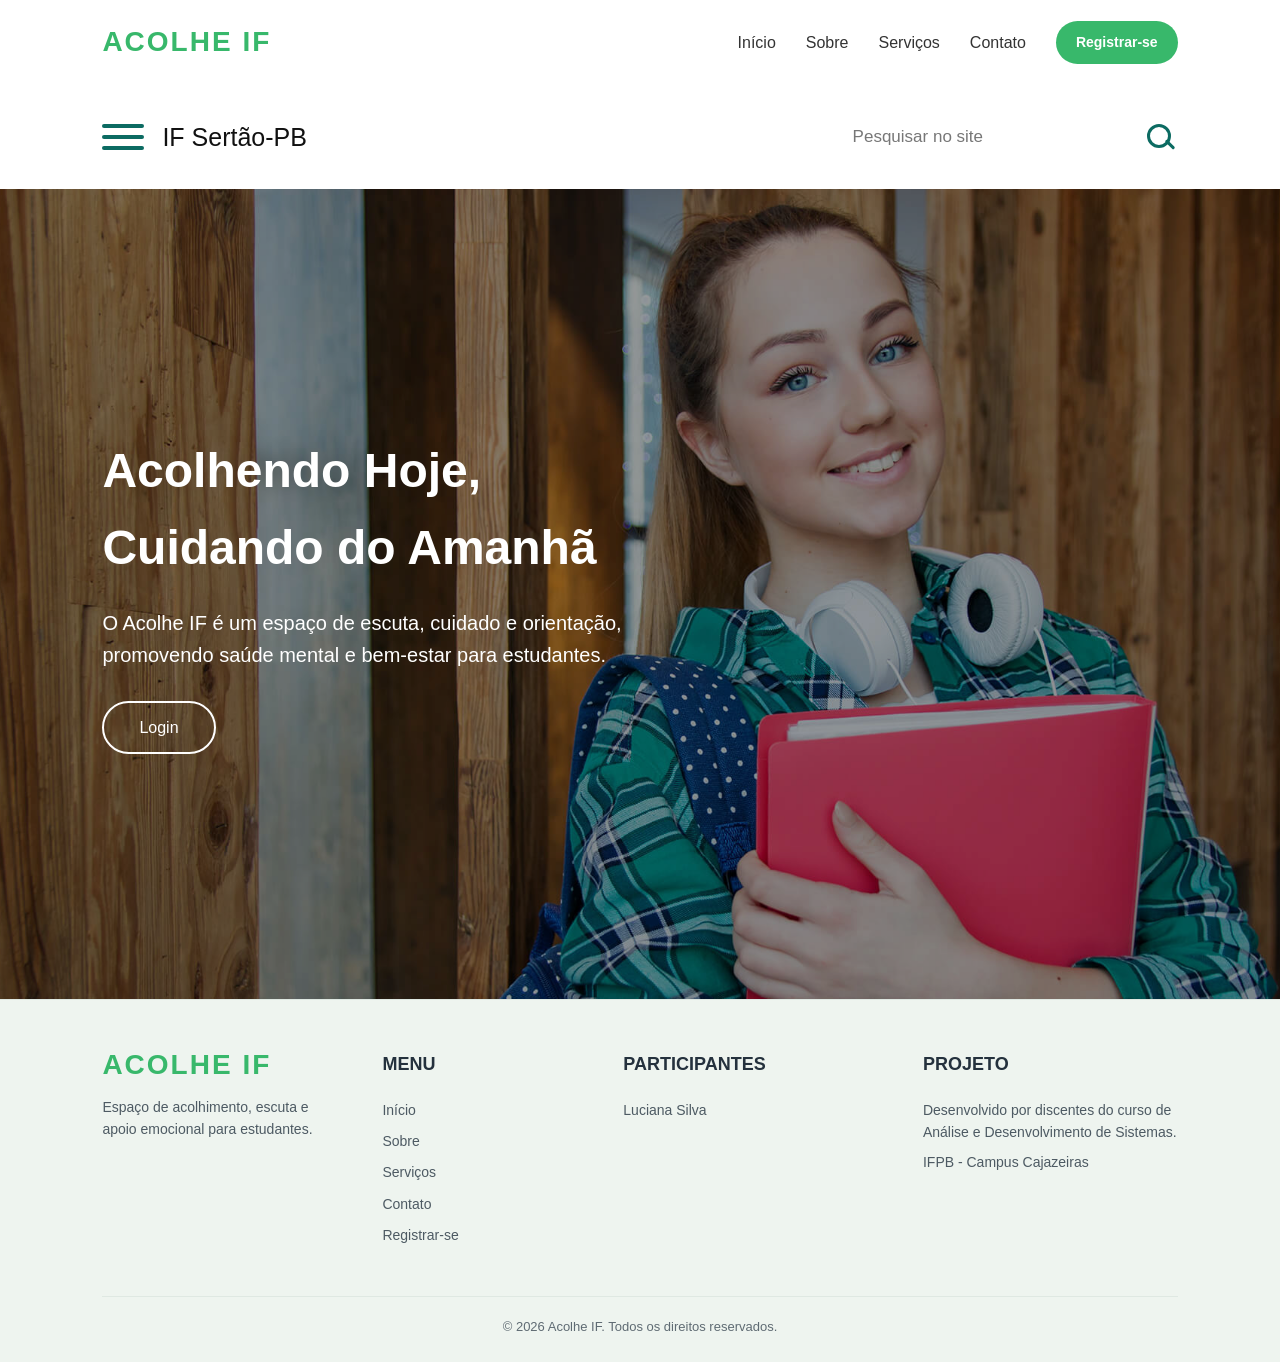
<file: index.html>
<!DOCTYPE html>
<html lang="pt-br">
<head>
<meta charset="UTF-8">
<meta name="viewport" content="width=device-width, initial-scale=1.0">
<title>Acolhe IF</title>
<link rel="stylesheet" href="css/style.css">
</head>

<body>
<header class="header header-institucional">

    <div class="header-top">
        <div class="logo">ACOLHE IF</div>

        <nav>
            <ul class="nav-list">
                <li><a href="index.html">Início</a></li>
                <li><a href="sobre.html">Sobre</a></li>
                <li><a href="pagina_de_servicos.html">Serviços</a></li>
                <li><a href="contato.html">Contato</a></li>
                <li><a href="cadastro.html" class="btn-register">Registrar-se</a></li>
            </ul>
        </nav>
    </div>

    <div class="header-bottom">

        <div class="menu-area">
            <input type="checkbox" id="menu-check">

            <label for="menu-check" class="menu-toggle" aria-label="Abrir menu">
                <span></span>
                <span></span>
                <span></span>
            </label>

            <label for="menu-check" class="menu-text">IF Sertão-PB</label>

            <div class="menu-dropdown">
                <a href="index.html">Início</a>
                <a href="sobre.html">Sobre</a>
                <a href="pagina_de_servicos.html">Serviços</a>
                <a href="contato.html">Contato</a>
                <a href="cadastro.html">Registrar-se</a>
            </div>
        </div>

       <form class="site-search" action="#" method="get">
           <input type="search" name="pesquisa" placeholder="Pesquisar no site">
           <button type="submit" class="search-btn" aria-label="Pesquisar"></button>
       </form>

       </div>

</header>

<section class="hero-home">
    <div class="hero-content">
        <h1>Acolhendo Hoje,<br> Cuidando do Amanhã</h1>
        <p>
            O Acolhe IF é um espaço de escuta, cuidado e orientação,
            promovendo saúde mental e bem-estar para estudantes.
        </p>
        <a href="login.html" class="btn-login">Login</a>
    </div>
</section>

<footer class="footer-if">
    <div class="footer-container">

        <div class="footer-logo">
            <div class="footer-logo-text">
                <span>ACOLHE IF</span><br>
                
            </div>
            <p>
                Espaço de acolhimento, escuta e apoio emocional para estudantes.
            </p>
        </div>

        <div class="footer-col">
            <h3>Menu</h3>
            <a href="index.html">Início</a>
            <a href="sobre.html">Sobre</a>
            <a href="pagina_de_servicos.html">Serviços</a>
            <a href="contato.html">Contato</a>
            <a href="cadastro.html">Registrar-se</a>
        </div>

        <div class="footer-col">
            <h3>Participantes</h3>
            <p>Luciana Silva</p>
            
        </div>

        <div class="footer-col">
            <h3>Projeto</h3>
            <p>
                Desenvolvido por discentes do curso de Análise e Desenvolvimento de Sistemas.
            </p>
            <p>
                IFPB - Campus Cajazeiras
            </p>
        </div>

    </div>

    <div class="footer-bottom">
        <p>&copy; 2026 Acolhe IF. Todos os direitos reservados.</p>
    </div>
</footer>

</body>
</html>
</file>
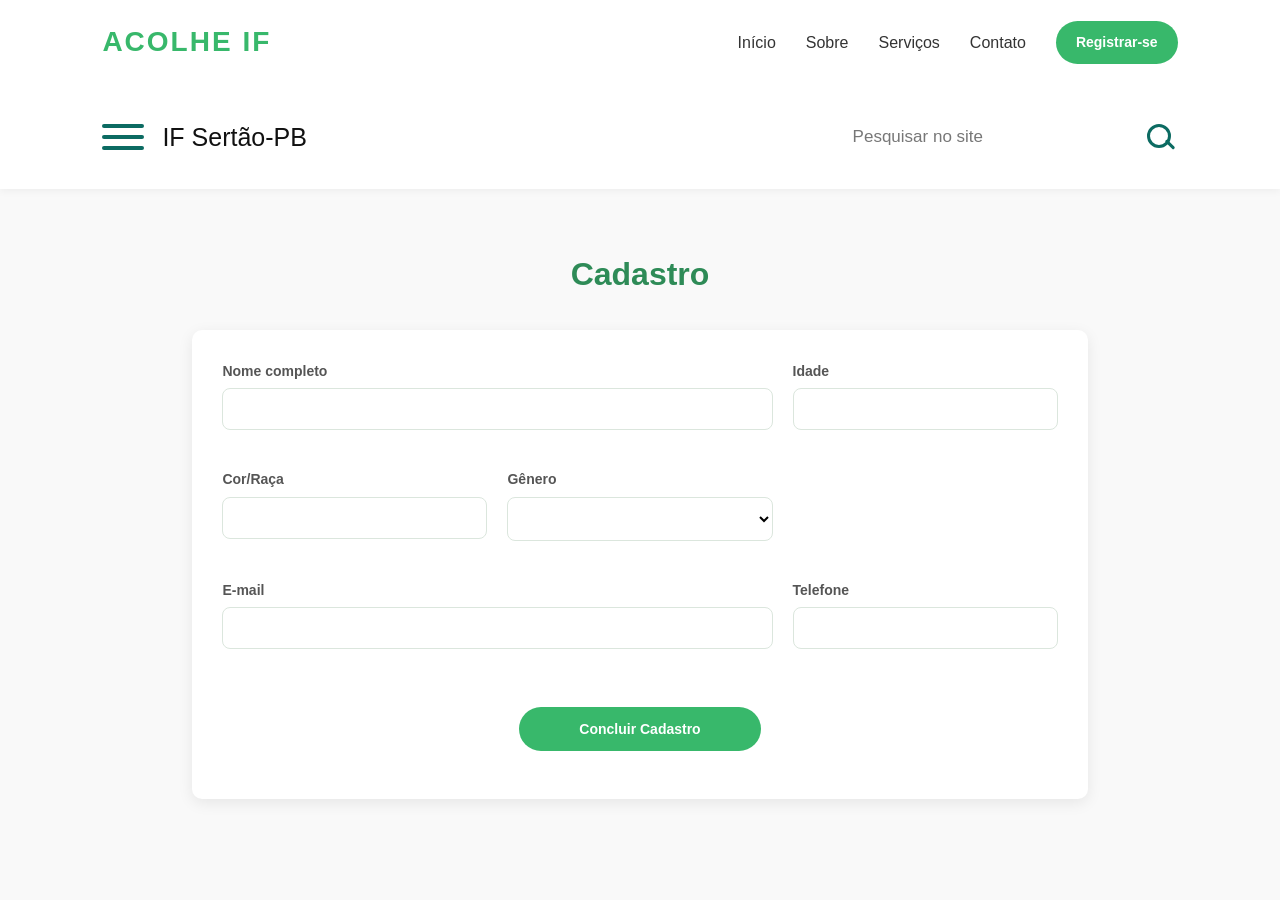
<file: cadastro.html>
<!DOCTYPE html>
<html lang="pt-br">
<head>
  <meta charset="UTF-8">
  <title>Cadastro - ACOLHE IF</title>
  <meta name="viewport" content="width=device-width, initial-scale=1.0">
  <link rel="stylesheet" href="css/style.css">
</head>
<body class="page-cadastro">

<header class="header header-institucional">

    <div class="header-top">
        <div class="logo">ACOLHE IF</div>

        <nav>
            <ul class="nav-list">
                <li><a href="index.html">Início</a></li>
                <li><a href="sobre.html">Sobre</a></li>
                <li><a href="pagina_de_servicos.html">Serviços</a></li>
                <li><a href="contato.html">Contato</a></li>
                <li><a href="cadastro.html" class="btn-register">Registrar-se</a></li>
            </ul>
        </nav>
    </div>

    <div class="header-bottom">

        <div class="menu-area">
            <input type="checkbox" id="menu-check">

            <label for="menu-check" class="menu-toggle" aria-label="Abrir menu">
                <span></span>
                <span></span>
                <span></span>
            </label>

            <label for="menu-check" class="menu-text">IF Sertão-PB</label>

            <div class="menu-dropdown">
                <a href="index.html">Início</a>
                <a href="sobre.html">Sobre</a>
                <a href="pagina_de_servicos.html">Serviços</a>
                <a href="contato.html">Contato</a>
                <a href="cadastro.html">Registrar-se</a>
            </div>
        </div>

        <form class="site-search" action="#" method="get">
             <input type="search" name="pesquisa" placeholder="Pesquisar no site">
             <button type="submit" class="search-btn" aria-label="Pesquisar"></button>
        </form>

    </div>

</header>


<main class="container">
  <h1>Cadastro</h1>

  <form class="form-grid">

    <div class="field col-2">
      <label>Nome completo</label>
      <input type="text">
    </div>

    <div class="field">
      <label>Idade</label>
      <input type="number">
    </div>

    <div class="field">
      <label>Cor/Raça</label>
      <input type="text">
    </div>

    <div class="field">
      <label>Gênero</label>
      <select>
        <option></option>
        <option>Feminino</option>
        <option>Masculino</option>
        <option>Outro</option>
      </select>
    </div>

    <div class="field col-2">
      <label>E-mail</label>
      <input type="email">
    </div>

    <div class="field">
      <label>Telefone</label>
      <input type="tel">
    </div>

    <div class="field col-full">
      <button type="submit" class="btn-main">Concluir Cadastro</button>
    </div>

  </form>
</main>

</body>
</html>
</file>
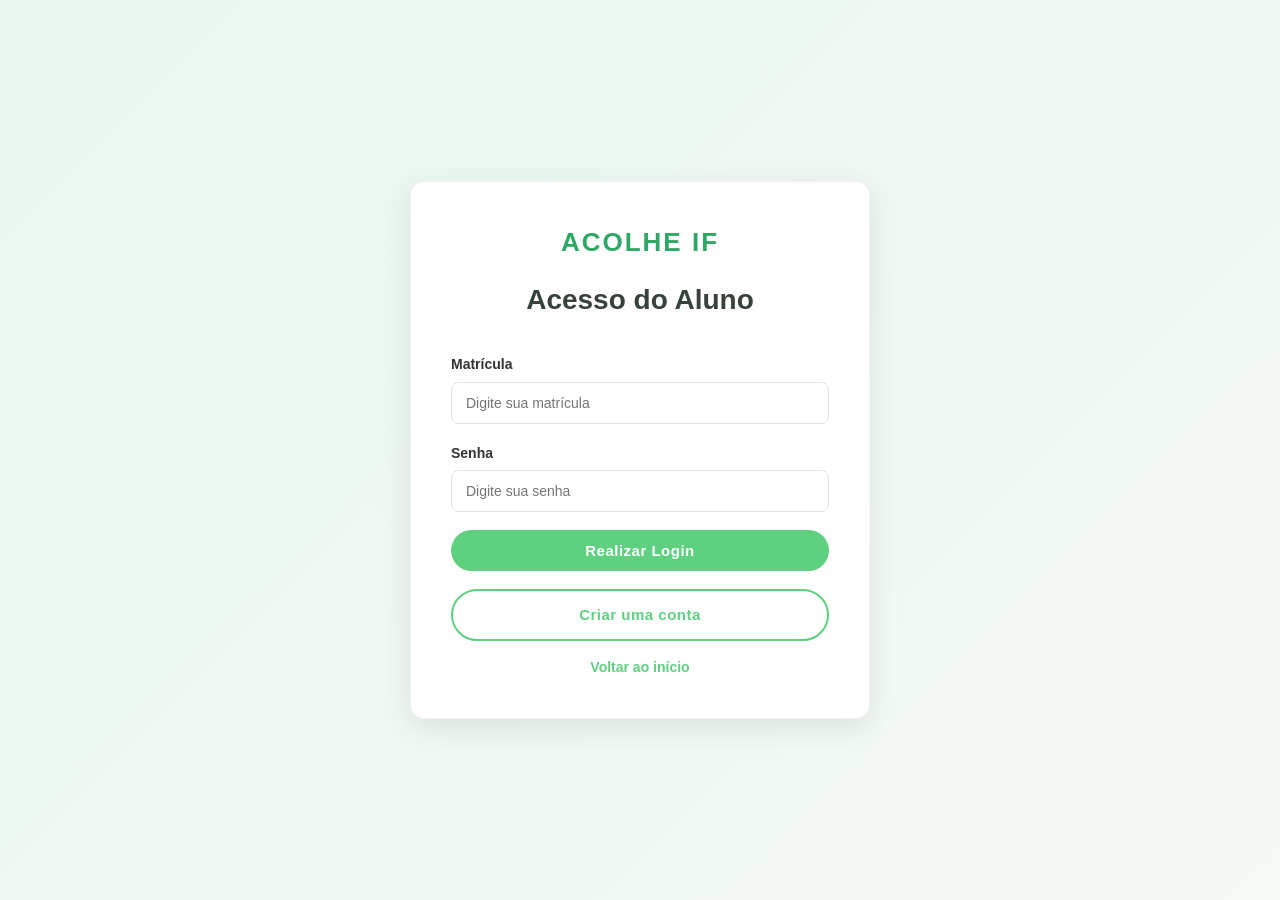
<file: login.html>
<!DOCTYPE html>
<html lang="en">
<head>
    <meta charset="UTF-8">
    <meta name="viewport" content="width=device-width, initial-scale=1.0">
    <title>ACOLHE IF - Login</title>
    <link rel="stylesheet" href="css/style.css">
</head>
<body>
    <div class="login-wrapper">
    <div class="login-card">

        <h1 class="logo-titulo">ACOLHE <span>IF</span></h1>

        <h2 class="login-title">Acesso do Aluno</h2>

      <form action="pagina_pre_atendimento.html" method="get">

        <div class="form-group">
          <label for="matricula">Matrícula</label>
          <input type="text" id="matricula" name="matricula" class="form-control" placeholder="Digite sua matrícula" required>
        </div>

        <div class="form-group">
          <label for="senha">Senha</label>
          <input type="password" id="senha" name="senha" class="form-control" placeholder="Digite sua senha" required>
        </div>

        <button type="submit" class="btn-mentor">Realizar Login</button>

      </form>

      <div class="login-links">
        <a href="cadastro.html" class="btn-outline-mentor">Criar uma conta</a>
        <a href="index.html" style="display: block; text-align: center; margin-top: 15px; color: #5fcf80; text-decoration: none;">Voltar ao início</a>
      </div>

    </div>
    </div>
</body>
</html>
</file>
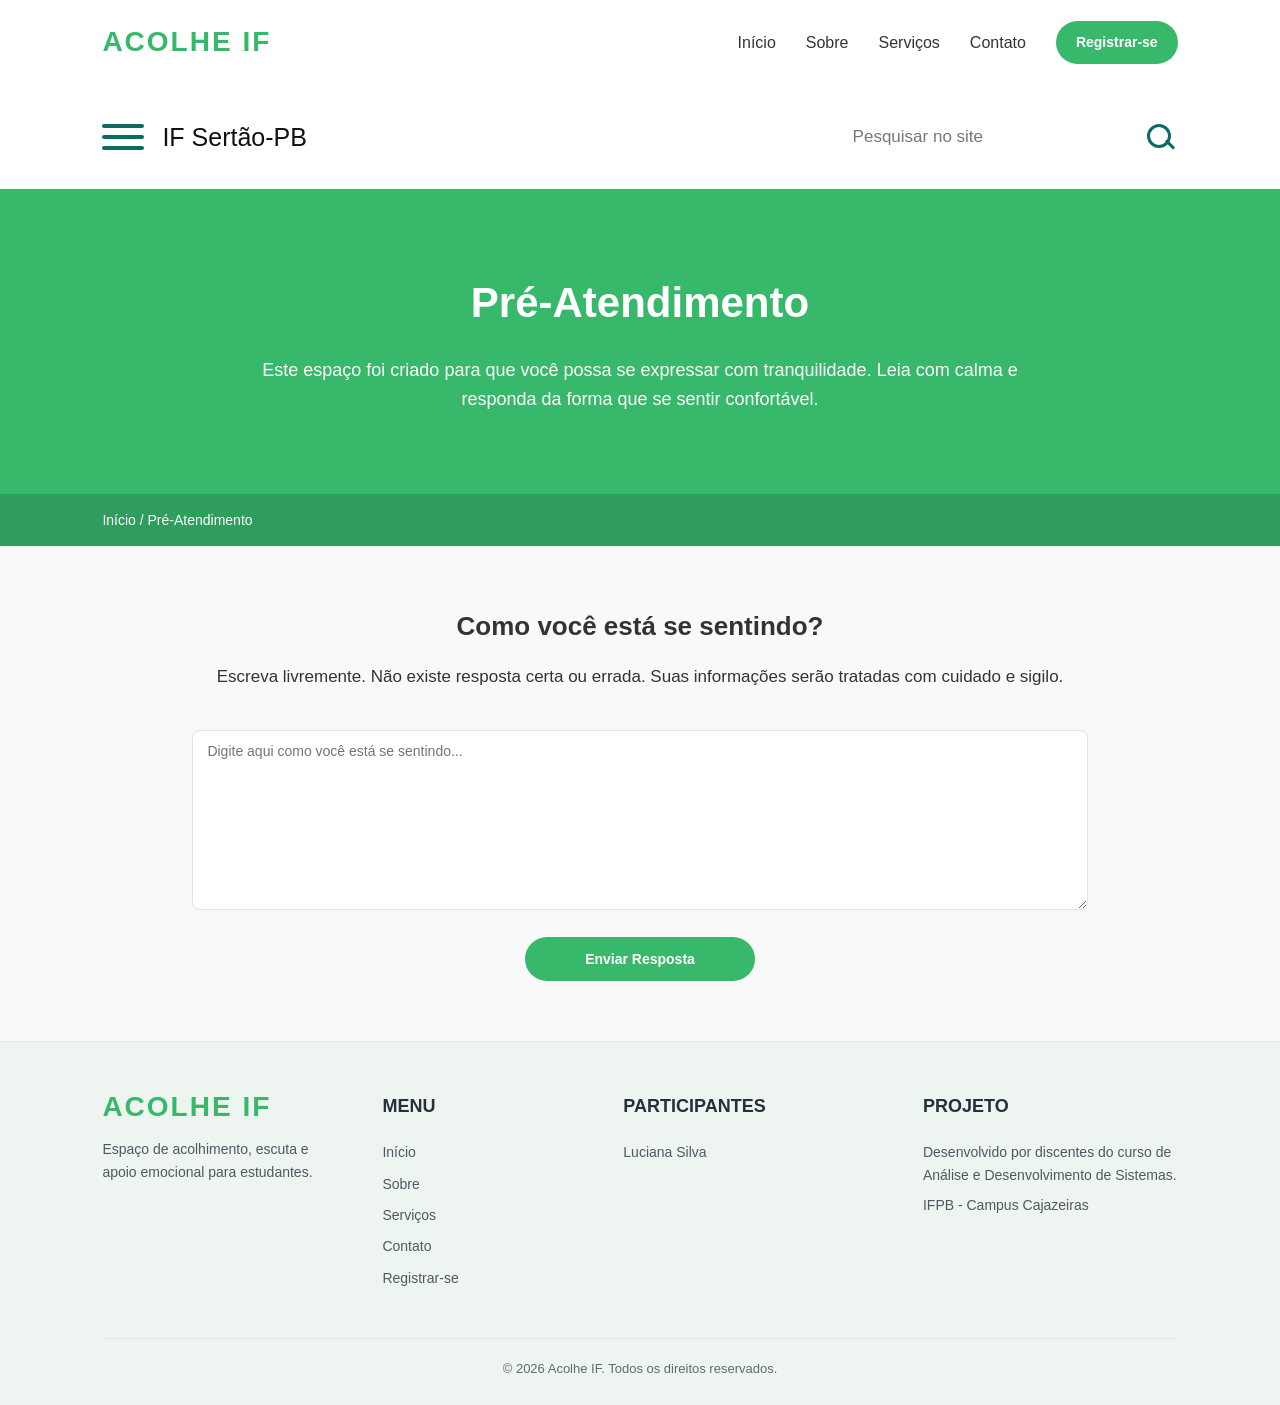
<file: pagina_pre_atendimento.html>
<!DOCTYPE html>
<html lang="pt-br">
<head>
<meta charset="UTF-8">
<title>Acolhe IF | Pré-Atendimento</title>
<link rel="stylesheet" href="css/style.css">
</head>

<body>

<header class="header header-institucional">

    <div class="header-top">
        <div class="logo">ACOLHE IF</div>

        <nav>
            <ul class="nav-list">
                <li><a href="index.html">Início</a></li>
                <li><a href="sobre.html">Sobre</a></li>
                <li><a href="pagina_de_servicos.html">Serviços</a></li>
                <li><a href="contato.html">Contato</a></li>
                <li><a href="cadastro.html" class="btn-register">Registrar-se</a></li>
            </ul>
        </nav>
    </div>

    <div class="header-bottom">

        <div class="menu-area">
            <input type="checkbox" id="menu-check">

            <label for="menu-check" class="menu-toggle" aria-label="Abrir menu">
                <span></span>
                <span></span>
                <span></span>
            </label>

            <label for="menu-check" class="menu-text">IF Sertão-PB</label>

            <div class="menu-dropdown">
                <a href="index.html">Início</a>
                <a href="sobre.html">Sobre</a>
                <a href="pagina_de_servicos.html">Serviços</a>
                <a href="contato.html">Contato</a>
                <a href="cadastro.html">Registrar-se</a>
            </div>
        </div>

        <form class="site-search" action="#" method="get">
            <input type="search" name="pesquisa" placeholder="Pesquisar no site">
            <button type="submit" class="search-btn" aria-label="Pesquisar"></button>
        </form>

    </div>

</header>

<section class="hero">
    <h1>Pré-Atendimento</h1>
    <p>
        Este espaço foi criado para que você possa se expressar com tranquilidade.
        Leia com calma e responda da forma que se sentir confortável.
    </p>
</section>

<div class="breadcrumb">
    <a href="index.html">Início</a> / Pré-Atendimento
</div>

<section class="container">
    <h2>Como você está se sentindo?</h2>
    <p>
        Escreva livremente. Não existe resposta certa ou errada.
        Suas informações serão tratadas com cuidado e sigilo.
    </p>

    <form action="pagina_de_servicos.html" method="get">
        <textarea placeholder="Digite aqui como você está se sentindo..." required></textarea>
        <button type="submit">Enviar Resposta</button>
    </form>
</section>

<footer class="footer-if">
    <div class="footer-container">

        <div class="footer-logo">
            <div class="footer-logo-text">
                <span>ACOLHE IF</span><br>
                
            </div>
            <p>
                Espaço de acolhimento, escuta e apoio emocional para estudantes.
            </p>
        </div>

        <div class="footer-col">
            <h3>Menu</h3>
            <a href="index.html">Início</a>
            <a href="sobre.html">Sobre</a>
            <a href="pagina_de_servicos.html">Serviços</a>
            <a href="contato.html">Contato</a>
            <a href="cadastro.html">Registrar-se</a>
        </div>

        <div class="footer-col">
            <h3>Participantes</h3>
            <p>Luciana Silva</p>
            
        </div>

        <div class="footer-col">
            <h3>Projeto</h3>
            <p>
                Desenvolvido por discentes do curso de Análise e Desenvolvimento de Sistemas.
            </p>
            <p>
                IFPB - Campus Cajazeiras
            </p>
        </div>

    </div>

    <div class="footer-bottom">
        <p>&copy; 2026 Acolhe IF. Todos os direitos reservados.</p>
    </div>
</footer>


</body>
</html>
</file>
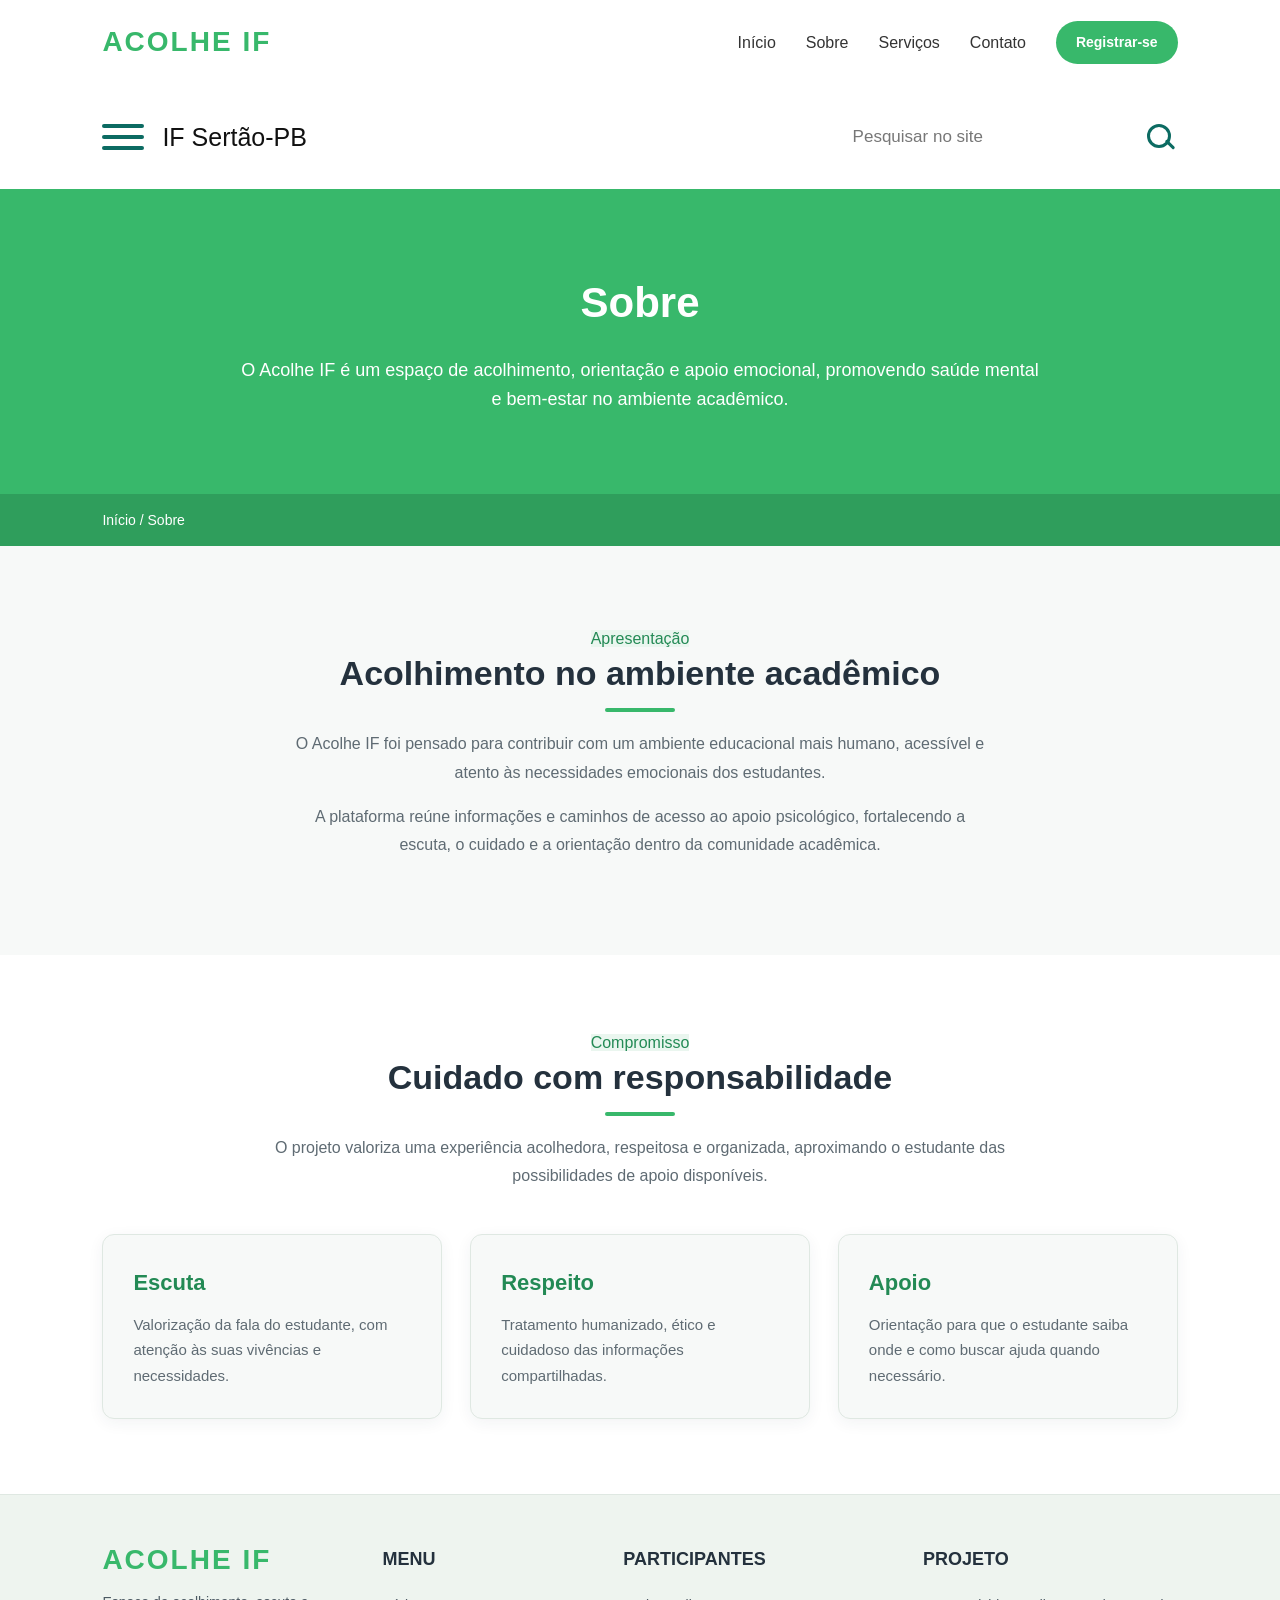
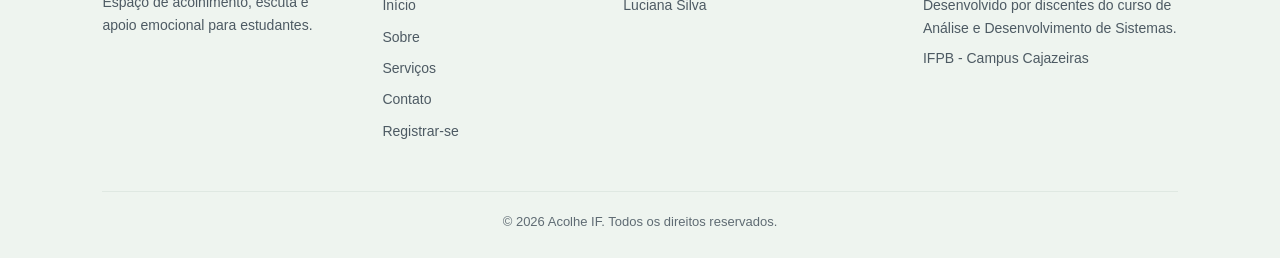
<file: sobre.html>
<!DOCTYPE html>
<html lang="pt-br">
<head>
<meta charset="UTF-8">
<meta name="viewport" content="width=device-width, initial-scale=1.0">
<title>Acolhe IF | Sobre</title>
<link rel="stylesheet" href="css/style.css">
</head>

<body>

<header class="header header-institucional">

    <div class="header-top">
        <div class="logo">ACOLHE IF</div>

        <nav>
            <ul class="nav-list">
                <li><a href="index.html">Início</a></li>
                <li><a href="sobre.html">Sobre</a></li>
                <li><a href="pagina_de_servicos.html">Serviços</a></li>
                <li><a href="contato.html">Contato</a></li>
                <li><a href="cadastro.html" class="btn-register">Registrar-se</a></li>
            </ul>
        </nav>
    </div>

    <div class="header-bottom">
        <div class="menu-area">
            <input type="checkbox" id="menu-check">

            <label for="menu-check" class="menu-toggle" aria-label="Abrir menu">
                <span></span>
                <span></span>
                <span></span>
            </label>

            <label for="menu-check" class="menu-text">IF Sertão-PB</label>

            <div class="menu-dropdown">
                <a href="index.html">Início</a>
                <a href="sobre.html">Sobre</a>
                <a href="pagina_de_servicos.html">Serviços</a>
                <a href="contato.html">Contato</a>
                <a href="cadastro.html">Registrar-se</a>
            </div>
        </div>

        <form class="site-search" action="#" method="get">
            <input type="search" name="pesquisa" placeholder="Pesquisar no site">
            <button type="submit" class="search-btn" aria-label="Pesquisar"></button>
        </form>
    </div>

</header>

<section class="banner">
    <h2>Sobre</h2>
    <p>
        O Acolhe IF é um espaço de acolhimento, orientação e apoio emocional,
        promovendo saúde mental e bem-estar no ambiente acadêmico.
    </p>
</section>

<div class="breadcrumb">
    <a href="index.html">Início</a> / Sobre
</div>

<main class="sobre-page">

    <section class="sobre-intro sem-imagem">
        <div class="sobre-intro-text">
            <span class="sobre-tag verde">Apresentação</span>
            <h2>Acolhimento no ambiente acadêmico</h2>
            <p>
                O Acolhe IF foi pensado para contribuir com um ambiente educacional
                mais humano, acessível e atento às necessidades emocionais dos estudantes.
            </p>
            <p>
                A plataforma reúne informações e caminhos de acesso ao apoio psicológico,
                fortalecendo a escuta, o cuidado e a orientação dentro da comunidade acadêmica.
            </p>
        </div>
    </section>

    <section class="sobre-compromisso">
        <div class="section-header">
            <span class="sobre-tag verde">Compromisso</span>
            <h2>Cuidado com responsabilidade</h2>
            <p>
                O projeto valoriza uma experiência acolhedora, respeitosa e organizada,
                aproximando o estudante das possibilidades de apoio disponíveis.
            </p>
        </div>

        <div class="compromisso-grid">
            <div class="compromisso-card">
                <h3>Escuta</h3>
                <p>Valorização da fala do estudante, com atenção às suas vivências e necessidades.</p>
            </div>

            <div class="compromisso-card">
                <h3>Respeito</h3>
                <p>Tratamento humanizado, ético e cuidadoso das informações compartilhadas.</p>
            </div>

            <div class="compromisso-card">
                <h3>Apoio</h3>
                <p>Orientação para que o estudante saiba onde e como buscar ajuda quando necessário.</p>
            </div>
        </div>
    </section>

</main>

<footer class="footer-if">
    <div class="footer-container">

        <div class="footer-logo">
            <div class="footer-logo-text">
                <span>ACOLHE IF</span>
            </div>
            <p>
                Espaço de acolhimento, escuta e apoio emocional para estudantes.
            </p>
        </div>

        <div class="footer-col">
            <h3>Menu</h3>
            <a href="index.html">Início</a>
            <a href="sobre.html">Sobre</a>
            <a href="pagina_de_servicos.html">Serviços</a>
            <a href="contato.html">Contato</a>
            <a href="cadastro.html">Registrar-se</a>
        </div>

        <div class="footer-col">
            <h3>Participantes</h3>
            <p>Luciana Silva</p>
            
        </div>

        <div class="footer-col">
            <h3>Projeto</h3>
            <p>
                Desenvolvido por discentes do curso de Análise e Desenvolvimento de Sistemas.
            </p>
            <p>
                IFPB - Campus Cajazeiras
            </p>
        </div>

    </div>

    <div class="footer-bottom">
        <p>&copy; 2026 Acolhe IF. Todos os direitos reservados.</p>
    </div>
</footer>
</body>
</html>
</file>
<file: css/style.css>
/* =========================================================
   ACOLHE IF - CSS ÚNICO
   ========================================================= */

/* =========================
   1. RESET E CONFIGURAÇÕES GERAIS
========================= */
*{
    margin:0;
    padding:0;
    box-sizing:border-box;
    font-family: Arial, Helvetica, sans-serif;
}

:root{
    --verde-principal:#38b86b;
    --verde-secundario:#2f9e5c;
    --verde-escuro:#2e8b57;
    --verde-claro:#e8f5ee;
    --texto:#333;
    --texto-suave:#555;
    --branco:#ffffff;
    --cinza-fundo:#f4f4f4;
    --cinza-claro:#f9f9f9;
    --sombra:0 4px 15px rgba(0,0,0,0.08);
    --sombra-leve:0 2px 8px rgba(0,0,0,0.05);
}

body{
    background:#f9f9f9;
    color:var(--texto);
    line-height:1.6;
}

a{
    text-decoration:none;
}

img{
    max-width:100%;
    display:block;
}

/* =========================
   2. HEADER / MENU INSTITUCIONAL
========================= */

header,
.header,
.header-institucional{
    width:100%;
    background:#ffffff;
    display:block;
    padding:0;
    box-shadow:0 2px 8px rgba(0,0,0,0.05);
}


.header-top{
    display:flex;
    justify-content:space-between;
    align-items:center;
    padding:20px 8%;
    background:#ffffff;
}

.logo{
    font-size:28px;
    font-weight:bold;
    color:var(--verde-principal);
    letter-spacing:2px;
    white-space:nowrap;
}


nav ul,
.nav-list{
    list-style:none;
    display:flex;
    align-items:center;
    gap:30px;
}

nav ul li a,
nav a{
    text-decoration:none;
    color:var(--texto);
    font-size:16px;
    transition:0.3s;
    font-weight:500;
    white-space:nowrap;
}

nav ul li a:hover,
nav a:hover{
    color:var(--verde-principal);
}

.btn-register{
    background:var(--verde-principal);
    color:#fff !important;
    padding:10px 22px;
    border-radius:25px;
    font-weight:bold;
    white-space:nowrap;
}

.btn-register:hover{
    background:#2f9e5c;
}


.header-bottom{
    display:flex;
    justify-content:space-between;
    align-items:center;
    padding:32px 8%;
    background:#ffffff;
    border-top:none;
}
/* Área do menu hamburguer */
.menu-area{
    position:relative;
    display:flex;
    align-items:center;
    gap:18px;
}

#menu-check{
    display:none;
}


.menu-toggle{
    background:none !important;
    border:none !important;
    box-shadow:none !important;
    padding:0 !important;
    width:auto !important;
    cursor:pointer;
    display:flex;
    flex-direction:column;
    gap:7px;
}

.menu-toggle span{
    width:42px;
    height:4px;
    background:#0c6b62;
    border-radius:4px;
    display:block;
}


.menu-text{
    font-size:25px;
    color:#111;
    font-weight:400;
    cursor:pointer;
    white-space:nowrap;
}


.menu-dropdown{
    display:none;
    position:absolute;
    top:55px;
    left:0;
    width:260px;
    background:#ffffff;
    border:1px solid #dfe8e2;
    border-radius:8px;
    box-shadow:0 8px 25px rgba(0,0,0,0.12);
    padding:15px 18px;
    z-index:100;
}

#menu-check:checked ~ .menu-dropdown{
    display:block;
}

.menu-dropdown a{
    display:block;
    color:#24313d;
    font-size:15px;
    font-weight:500;
    padding:10px 0;
    text-decoration:none;
    border-bottom:1px solid #eeeeee;
    transition:0.3s;
}

.menu-dropdown a:last-child{
    border-bottom:none;
}

.menu-dropdown a:hover{
    color:var(--verde-principal);
    padding-left:5px;
}



.site-search{
    width:330px;
    display:flex;
    align-items:center;
    gap:12px;
    border:none !important;
    background:#fff;
}

.site-search input{
    flex:1;
    border:none !important;
    background:transparent;
    outline:none;
    padding:8px 5px;
    font-size:17px;
    color:#333;
}

.site-search input::placeholder{
    color:#777;
}

.search-btn{
    width:36px !important;
    height:36px !important;
    background:none !important;
    border:none !important;
    box-shadow:none !important;
    border-radius:0 !important;
    padding:0 !important;
    margin:0 !important;
    cursor:pointer;
    position:relative;
    flex-shrink:0;
}


.search-btn::before{
    content:"";
    position:absolute;
    width:18px;
    height:18px;
    border:3px solid #0c6b62;
    border-radius:50%;
    top:5px;
    left:5px;
}


.search-btn::after{
    content:"";
    position:absolute;
    width:12px;
    height:3px;
    background:#0c6b62;
    transform:rotate(45deg);
    top:24px;
    left:22px;
    border-radius:3px;
}

.search-btn:hover{
    background:none !important;
    transform:none !important;
    box-shadow:none !important;
}

/* =========================
   3. BOTÕES
========================= */
.btn-register,
.btn-header,
.btn-main,
.btn-mentor,
button[type="submit"]{
    background:var(--verde-principal);
    color:#fff;
    padding:10px 20px;
    border-radius:25px;
    text-decoration:none;
    font-size:14px;
    transition:0.3s;
    border:none;
    cursor:pointer;
    font-weight:bold;
    display:inline-block;
    text-align:center;
}

.btn-register:hover,
.btn-header:hover,
.btn-main:hover,
.btn-mentor:hover,
button[type="submit"]:hover{
    background:var(--verde-secundario);
}

.btn-login{
    display:inline-block;
    padding:12px 35px;
    border:2px solid #fff;
    border-radius:30px;
    color:#fff;
    text-decoration:none;
    transition:0.3s;
}

.btn-login:hover{
    background:#fff;
    color:#000;
}

.btn-outline-mentor{
    width:100%;
    display:block;
    text-align:center;
    padding:12px 20px;
    border-radius:50px;
    border:2px solid var(--verde-principal);
    background:transparent;
    color:var(--verde-principal);
    font-weight:600;
    font-size:15px;
    cursor:pointer;
    transition:0.3s;
    margin-top:12px;
    text-decoration:none;
}

.btn-outline-mentor:hover{
    background:var(--verde-principal);
    color:#fff;
}

/* =========================
   4. HERO DA PÁGINA INICIAL
========================= */
.hero-home,
.hero{
    height:90vh;
    background-image:url('../imagens/hero-bg.jpg');
    background-size:cover;
    background-position:center;
    display:flex;
    align-items:center;
    padding:0 8%;
    position:relative;
}

.hero-home::before,
.hero::before{
    content:"";
    position:absolute;
    width:100%;
    height:100%;
    background:rgba(0,0,0,0.4);
    left:0;
    top:0;
}

.hero-content{
    position:relative;
    color:#fff;
    max-width:600px;
    z-index:1;
}

.hero-home h1,
.hero h1{
    font-size:48px;
    margin-bottom:20px;
}

.hero-home p,
.hero p{
    font-size:20px;
    margin-bottom:30px;
    line-height:1.6;
}

/* =========================
   5. HERO / BANNER DAS PÁGINAS INTERNAS
   Usado por sobre, contato, serviços e pré-atendimento
========================= */
body:not(:has(.hero-home)) .hero,
.banner{
    height:auto;
    background-image:none;
    background:var(--verde-principal);
    color:white;
    text-align:center;
    padding:80px 20px;
    display:block;
}

body:not(:has(.hero-home)) .hero::before{
    display:none;
}

body:not(:has(.hero-home)) .hero h1,
.banner h2{
    font-size:42px;
    margin-bottom:20px;
}

body:not(:has(.hero-home)) .hero p,
.banner p{
    max-width:800px;
    margin:auto;
    font-size:18px;
    line-height:1.6;
}

/* =========================
   6. BREADCRUMB
========================= */
.breadcrumb{
    background:var(--verde-secundario);
    padding:15px 8%;
    color:white;
    font-size:14px;
}

.breadcrumb a{
    color:white;
    text-decoration:none;
    font-weight:normal;
}

/* =========================
   7. CONTAINERS GERAIS
========================= */
.container{
    max-width:1100px;
    margin:auto;
    padding:60px 8%;
}

.container h1{
    text-align:center;
    margin-bottom:30px;
    color:var(--verde-escuro);
}

/* =========================
   8. PÁGINA DE SERVIÇOS
========================= */
.servicos{
    padding:80px 40px;
    background:#f9f9f9;
}

.servicos-container{
    display:flex;
    gap:30px;
    justify-content:center;
    flex-wrap:wrap;
}

.servico-card{
    background-color:#fff;
    width:320px;
    border-radius:8px;
    overflow:hidden;
    box-shadow:var(--sombra);
    display:flex;
    flex-direction:column;
    transition:0.3s;
}

.servico-card:hover{
    transform:translateY(-5px);
}

.servico-card img{
    width:100%;
    height:200px;
    object-fit:cover;
}

.servico-info{
    padding:20px;
    flex-grow:1;
}

.servico-info h3{
    color:var(--verde-principal);
    font-size:20px;
    margin-bottom:10px;
}

.servico-info p{
    font-size:15px;
    color:var(--texto-suave);
    line-height:1.5;
}

.servico-footer{
    padding:20px;
    border-top:1px solid #eee;
    text-align:center;
}

.servico-footer a{
    display:inline-block;
    padding:10px 25px;
    background-color:var(--verde-principal);
    color:#fff;
    text-decoration:none;
    border-radius:20px;
    font-size:14px;
    transition:0.3s;
}

.servico-footer a:hover{
    background-color:var(--verde-secundario);
}

/* =========================
   9. PÁGINA SOBRE
========================= */

.sobre-tag.verde{
    background:#eaf6ef;
    color:#238a55;
}

.sobre-hero h1{
    font-size:44px;
    margin-bottom:15px;
    font-weight:800;
}

.sobre-hero p{
    font-size:18px;
    max-width:760px;
    margin:0 auto;
    line-height:1.7;
}

.sobre-page{
    background:#f7f9f8;
}


.sobre-intro.sem-imagem{
    max-width:900px;
    margin:0 auto;
    padding:80px 8%;
    display:block;
    text-align:center;
}

.sobre-intro-text h2,
.section-header h2{
    color:#24313d;
    font-size:34px;
    line-height:1.25;
    margin-bottom:18px;
}

.sobre-intro-text h2::after,
.section-header h2::after{
    content:"";
    display:block;
    width:70px;
    height:4px;
    background:#38b86b;
    border-radius:10px;
    margin:14px auto 0;
}

.sobre-intro-text p{
    color:#5f6b73;
    font-size:16px;
    margin-bottom:15px;
    line-height:1.8;
  
}

.sobre-compromisso{
    background:#ffffff;
    padding:75px 8%;
}

.section-header{
    max-width:780px;
    margin:0 auto 45px;
    text-align:center;
}

.section-header p{
    color:#5f6b73;
    font-size:16px;
    line-height:1.7;
}

.compromisso-grid{
    max-width:1120px;
    margin:0 auto;
    display:grid;
    grid-template-columns:repeat(3, 1fr);
    gap:28px;
}

.compromisso-card{
    background:#f7f9f8;
    border:1px solid #dfe8e2;
    border-radius:12px;
    padding:30px;
    box-shadow:0 4px 16px rgba(36,49,61,0.06);
    transition:0.25s;
}

.compromisso-card:hover{
    transform:translateY(-5px);
    box-shadow:0 8px 28px rgba(36,49,61,0.12);
}

.compromisso-card h3{
    color:#238a55;
    font-size:22px;
    margin-bottom:12px;
}

.compromisso-card p{
    color:#5f6b73;
    font-size:15px;
    line-height:1.7;
}

/* =========================
   10. PÁGINA CONTATO / PSICÓLOGOS
========================= */
.container:has(.card){
    display:flex;
    justify-content:center;
    gap:50px;
    flex-wrap:wrap;
}

.card{
    background:white;
    text-align:center;
    padding:30px 20px;
    border-radius:15px;
    width:280px;
    box-shadow:var(--sombra);
    transition:0.3s;
}

.card:hover{
    transform:translateY(-8px);
}

.card img{
    width:160px;
    height:160px;
    border-radius:50%;
    object-fit:cover;
    margin:0 auto 20px;
}

.card h3{
    margin-bottom:8px;
    color:var(--verde-escuro);
}

.card p{
    font-size:14px;
    margin-bottom:15px;
    color:var(--texto-suave);
}

.card a{
    text-decoration:none;
    background:var(--verde-escuro);
    color:white;
    padding:8px 18px;
    border-radius:20px;
    font-size:14px;
    display:inline-block;
    transition:0.3s;
}

.card a:hover{
    background:var(--verde-secundario);
}

/* =========================
   11. LOGIN
========================= */

.login-wrapper{
    width:100%;
    min-height:100vh;
    padding:20px;
    display:flex;
    justify-content:center;
    align-items:center;
    background:linear-gradient(135deg, #e9f7ef, #f6f9f6);
}

.login-card{
    width:460px;
    max-width:100%;
    background:#fff;
    border-radius:14px;
    padding:40px;
    box-shadow:0 8px 30px rgba(55,66,59,0.12);
    border:1px solid rgba(0,0,0,0.05);
}

.logo-titulo{
    text-align:center;
    margin-bottom:15px;
    color:#2fa866;
    font-size:26px;
    font-weight:700;
    letter-spacing:2px;
}

.logo-titulo span{
    color:#2fa866;
}

.login-title{
    text-align:center;
    margin-bottom:30px;
    color:#37423b;
    font-size:28px;
    font-weight:700;
}

.login-card .form-group{
    margin-bottom:18px;
}

.login-card .form-group label{
    display:block;
    margin-bottom:6px;
    font-weight:600;
    font-size:14px;
    color:#333;
}

.login-card .form-control{
    width:100%;
    padding:12px 14px;
    border-radius:8px;
    border:1px solid #dbe6dd;
    font-size:14px;
    background:#fff;
}

.login-card .form-control:focus{
    outline:none;
    border-color:#5fcf80;
    box-shadow:0 0 0 3px rgba(95,207,128,0.15);
}

/* Botão Realizar Login */
.login-card .btn-mentor{
    width:100%;
    display:block;
    padding:12px 20px;
    border-radius:50px;
    border:none;
    background:#5fcf80;
    color:#fff;
    font-weight:600;
    font-size:15px;
    letter-spacing:0.5px;
    cursor:pointer;
    transition:0.3s;
    margin-top:10px;
    text-align:center;
}

.login-card .btn-mentor:hover{
    background:#4fba6e;
    transform:translateY(-1px);
    box-shadow:0 6px 18px rgba(95,207,128,0.35);
}


.login-links{
    margin-top:18px;
    text-align:center;
    font-size:14px;
}

.login-card .btn-outline-mentor{
    width:100%;
    display:block;
    text-align:center;
    padding:12px 20px;
    border-radius:50px;
    border:2px solid #5fcf80;
    background:transparent;
    color:#5fcf80;
    font-weight:600;
    font-size:15px;
    letter-spacing:0.5px;
    cursor:pointer;
    transition:0.3s;
    margin-top:12px;
    text-decoration:none;
}

.login-card .btn-outline-mentor:hover{
    background:#5fcf80;
    color:#fff;
    box-shadow:0 6px 18px rgba(95,207,128,0.35);
}

.login-card .login-links a[href="index.html"]{
    display:block;
    text-align:center;
    margin-top:15px;
    color:#5fcf80 !important;
    text-decoration:none !important;
    font-weight:600;
}


/* =========================
   12. FORMULÁRIOS / CADASTRO / PRÉ-ATENDIMENTO
========================= */
.form-group,
.field{
    margin-bottom:18px;
    display:flex;
    flex-direction:column;
}

.form-group label,
.field label{
    margin-bottom:6px;
    font-weight:600;
    font-size:14px;
    color:#555;
}

input,
select,
textarea,
.form-control{
    width:100%;
    padding:12px 14px;
    border-radius:8px;
    border:1px solid #dbe6dd;
    font-size:14px;
    transition:0.25s;
    background:#fff;
}

input:focus,
select:focus,
textarea:focus,
.form-control:focus{
    outline:none;
    border-color:var(--verde-principal);
    box-shadow:0 0 0 3px rgba(56,184,107,0.15);
}

textarea{
    min-height:180px;
    resize:vertical;
}

form{
    width:100%;
}

/* Cadastro */
.form-grid{
    display:grid;
    grid-template-columns:repeat(3, 1fr);
    gap:20px;
    background:#fff;
    padding:30px;
    border-radius:10px;
    box-shadow:var(--sombra);
}

.col-2{
    grid-column:span 2;
}

.col-full{
    grid-column:1 / -1;
    width:100%;
}

/* Pré-atendimento */
.container > h2{
    text-align:center;
    font-size:26px;
    margin-bottom:15px;
}

.container > p{
    text-align:center;
    font-size:17px;
    margin-bottom:40px;
    color:#333;
}

.container form button{
    margin:20px auto 0;
    display:block;
    padding:14px 60px;
    border-radius:25px;
}

/* =========================
   13. PÁGINA DO PSICÓLOGO
========================= */
.table .row{
    display:grid;
    grid-template-columns:2fr 1fr auto;
    gap:15px;
    margin-bottom:15px;
    align-items:center;
}

.check,
.radio{
    display:flex;
    gap:15px;
    align-items:center;
    justify-content:center;
}

.check input{
    width:auto;
}

.schedule{
    display:flex;
    gap:30px;
    margin-bottom:30px;
}

/* =========================
  14. RODAPÉ 
========================= */
.footer-if{
    background:#eef4ef;
    padding:50px 8% 25px;
    color:#24313d;
    border-top:1px solid #dfe8e2;
}

.footer-container{
    max-width:1120px;
    margin:0 auto;
    display:grid;
    grid-template-columns:1.2fr 1fr 1.3fr 1.3fr;
    gap:45px;
    align-items:flex-start;
}

.footer-logo-text,
.footer-logo-text span{
    color:#38b86b;
    font-size:28px;
    font-weight:bold;
    letter-spacing:2px;
    text-transform:uppercase;
    line-height:1.1;
    margin-bottom:15px;
}

.footer-logo p,
.footer-col p{
    color:#4d5a63;
    font-size:14px;
    line-height:1.6;
    margin-bottom:8px;
}

.footer-col h3{
    font-size:18px;
    margin-bottom:20px;
    color:#24313d;
    font-weight:800;
    text-transform:uppercase;
}

.footer-col a{
    display:block;
    color:#4d5a63;
    font-size:14px;
    margin-bottom:9px;
    text-decoration:none;
    transition:0.25s;
}

.footer-col a:hover{
    color:#2fa866;
    padding-left:4px;
}

.footer-bottom{
    max-width:1120px;
    margin:40px auto 0;
    padding-top:20px;
    border-top:1px solid #dfe8e2;
    text-align:center;
}

.footer-bottom p{
    color:#5f6b73;
    font-size:13px;
}

/* =========================================================
   15. RESPONSIVIDADE DO WEBSITE
   ========================================================= */


/* =========================
   TABLETS - tamanho máximo 768px
========================= */
@media (max-width: 768px){

    /* Layout geral */
    body{
        overflow-x:hidden;
    }

    .container{
        max-width:100%;
        padding:50px 6%;
    }

    /* Header institucional */
    .header-top{
        flex-direction:column;
        justify-content:center;
        gap:20px;
        padding:22px 6%;
        text-align:center;
    }

    .logo{
        font-size:26px;
    }

    nav ul,
    .nav-list{
        flex-wrap:wrap;
        justify-content:center;
        gap:18px;
    }

    nav ul li a,
    nav a{
        font-size:15px;
    }

    .btn-register{
        padding:10px 20px;
    }

    .header-bottom{
        padding:24px 6%;
        gap:25px;
    }

    .menu-toggle span{
        width:38px;
        height:4px;
    }

    .menu-text{
        font-size:22px;
    }

    .menu-dropdown{
        width:250px;
        top:52px;
    }

    .site-search{
        width:300px;
        max-width:100%;
    }

    .site-search input{
        font-size:16px;
    }

    /* Hero da página inicial */
    .hero-home,
    .hero{
        height:70vh;
        padding:0 6%;
        text-align:center;
        justify-content:center;
    }

    .hero-content{
        max-width:650px;
    }

    .hero-home h1,
    .hero h1{
        font-size:36px;
        line-height:1.25;
    }

    .hero-home p,
    .hero p{
        font-size:17px;
    }

    /* Banners internos */
    body:not(:has(.hero-home)) .hero,
    .banner{
        padding:65px 6%;
    }

    body:not(:has(.hero-home)) .hero h1,
    .banner h2{
        font-size:34px;
    }

    body:not(:has(.hero-home)) .hero p,
    .banner p{
        font-size:16px;
        max-width:680px;
    }

    .breadcrumb{
        padding:14px 6%;
    }

    /* Serviços */
    .servicos{
        padding:55px 6%;
    }

    .servicos-container{
        gap:25px;
    }

    .servico-card{
        width:calc(50% - 15px);
        min-width:280px;
    }

    /* Página Sobre */
    .sobre-intro.sem-imagem{
        padding:60px 6%;
        max-width:760px;
    }

    .sobre-intro-text h2,
    .section-header h2{
        font-size:30px;
    }

    .sobre-compromisso{
        padding:60px 6%;
    }

    .compromisso-grid{
        grid-template-columns:1fr;
        max-width:680px;
    }

    /* Contato / Psicólogos */
    .container:has(.card){
        gap:30px;
        padding:50px 6%;
    }

    .card{
        width:45%;
        min-width:260px;
    }

    /* Login */
    .login-card{
        width:70%;
        padding:32px;
    }

    .login-title{
        font-size:24px;
    }

    /* Formulários e cadastro */
    .form-grid{
        grid-template-columns:repeat(2, 1fr);
        padding:25px;
    }

    .col-full{
        grid-column:1 / -1;
    }

    .col-2{
        grid-column:span 2;
    }

    /* Página do psicólogo */
    .table .row{
        grid-template-columns:1fr;
    }

    .schedule{
        flex-direction:column;
        gap:18px;
    }

    /* Rodapé */
    .footer-if{
        padding:45px 6% 25px;
    }

    .footer-container{
        grid-template-columns:1fr 1fr;
        gap:35px;
    }

    .footer-logo-text,
    .footer-logo-text span{
        font-size:26px;
    }
}


/* =========================
   SMARTPHONES - tamanho máximo 480px
========================= */
@media (max-width: 480px){

    /* Layout geral */
    .container{
        padding:40px 6%;
    }

    .container h1{
        font-size:26px;
    }

    .container > h2{
        font-size:22px;
    }

    .container > p{
        font-size:15px;
        margin-bottom:30px;
    }

    /* Header institucional */
    .header-top{
        padding:20px 6%;
        gap:18px;
    }

    .logo{
        font-size:23px;
        letter-spacing:2px;
    }

    nav ul,
    .nav-list{
        flex-direction:column;
        gap:14px;
    }

    nav ul li a,
    nav a{
        font-size:15px;
    }

    .btn-register{
        width:auto;
        padding:10px 22px;
    }

    .header-bottom{
        flex-direction:column;
        align-items:center;
        justify-content:center;
        padding:25px 6%;
        gap:22px;
    }

    .menu-area{
        justify-content:center;
        gap:14px;
    }

    .menu-toggle span{
        width:36px;
        height:4px;
    }

    .menu-text{
        font-size:21px;
    }

    .menu-dropdown{
        left:50%;
        transform:translateX(-50%);
        width:240px;
        top:50px;
    }

    .menu-dropdown a{
        font-size:14px;
        padding:9px 0;
    }

    .site-search{
        width:100%;
        max-width:320px;
        justify-content:center;
        background:#fff;
        padding:6px 12px;
        border-radius:30px;
        box-shadow:0 2px 10px rgba(0,0,0,0.04);
    }

    .site-search input{
        font-size:15px;
    }

    .search-btn{
        width:34px !important;
        height:34px !important;
    }

    .search-btn::before{
        width:17px;
        height:17px;
        border-width:3px;
    }

    .search-btn::after{
        width:11px;
        height:3px;
        top:23px;
        left:21px;
    }

    /* Hero da página inicial */
    .hero-home,
    .hero{
        height:auto;
        min-height:65vh;
        padding:65px 6%;
        text-align:center;
        justify-content:center;
    }

    .hero-home h1,
    .hero h1{
        font-size:28px;
        line-height:1.25;
    }

    .hero-home p,
    .hero p{
        font-size:16px;
    }

    .btn-login{
        padding:10px 26px;
        font-size:14px;
    }

    /* Banners internos */
    body:not(:has(.hero-home)) .hero,
    .banner{
        padding:55px 6%;
    }

    body:not(:has(.hero-home)) .hero h1,
    .banner h2{
        font-size:28px;
    }

    body:not(:has(.hero-home)) .hero p,
    .banner p{
        font-size:15px;
        line-height:1.6;
    }

    .breadcrumb{
        padding:12px 6%;
        text-align:center;
        font-size:13px;
    }

    /* Serviços */
    .servicos{
        padding:40px 6%;
    }

    .servicos-container{
        flex-direction:column;
        align-items:center;
        gap:24px;
    }

    .servico-card{
        width:100%;
        min-width:0;
    }

    .servico-card img{
        height:190px;
    }

    .servico-footer a{
        width:100%;
    }

    /* Página Sobre */
    .sobre-intro.sem-imagem{
        padding:50px 6%;
    }

    .sobre-intro-text h2,
    .section-header h2{
        font-size:24px;
    }

    .sobre-intro-text p,
    .section-header p{
        font-size:15px;
        text-align:justify;
    }

    .sobre-compromisso{
        padding:50px 6%;
    }

    .compromisso-grid{
        grid-template-columns:1fr;
        gap:22px;
    }

    .compromisso-card{
        padding:24px;
    }

    /* Contato / Psicólogos */
    .container:has(.card){
        flex-direction:column;
        align-items:center;
        gap:25px;
        padding:40px 6%;
    }

    .card{
        width:100%;
        min-width:0;
        padding:26px 18px;
    }

    .card img{
        width:140px;
        height:140px;
    }

    /* Login */
    .login-wrapper{
        padding:18px;
    }

    .login-card{
        width:100%;
        padding:22px;
        border-radius:12px;
    }

    .logo-titulo{
        font-size:23px;
    }

    .login-title{
        font-size:22px;
    }

    .login-card .btn-mentor,
    .login-card .btn-outline-mentor{
        padding:11px 16px;
        font-size:14px;
    }

    /* Formulários e cadastro */
    .form-grid{
        grid-template-columns:1fr;
        padding:22px;
        gap:16px;
    }

    .col-2,
    .col-full{
        grid-column:1 / -1;
    }

    input,
    select,
    textarea,
    .form-control{
        font-size:14px;
        padding:11px 12px;
    }

    textarea{
        min-height:140px;
    }

    .container form button{
        width:100%;
        padding:13px;
    }

    /* Página do psicólogo */
    .table .row{
        grid-template-columns:1fr;
        gap:12px;
    }

    .schedule{
        flex-direction:column;
        gap:15px;
    }

    /* Rodapé */
    .footer-if{
        padding:40px 6% 25px;
        text-align:center;
    }

    .footer-container{
        grid-template-columns:1fr;
        gap:30px;
    }

    .footer-logo-text,
    .footer-logo-text span{
        font-size:24px;
    }

    .footer-col h3{
        font-size:17px;
        margin-bottom:14px;
    }

    .footer-col a:hover{
        padding-left:0;
    }

    .footer-bottom{
        margin-top:30px;
    }
}
</file>
